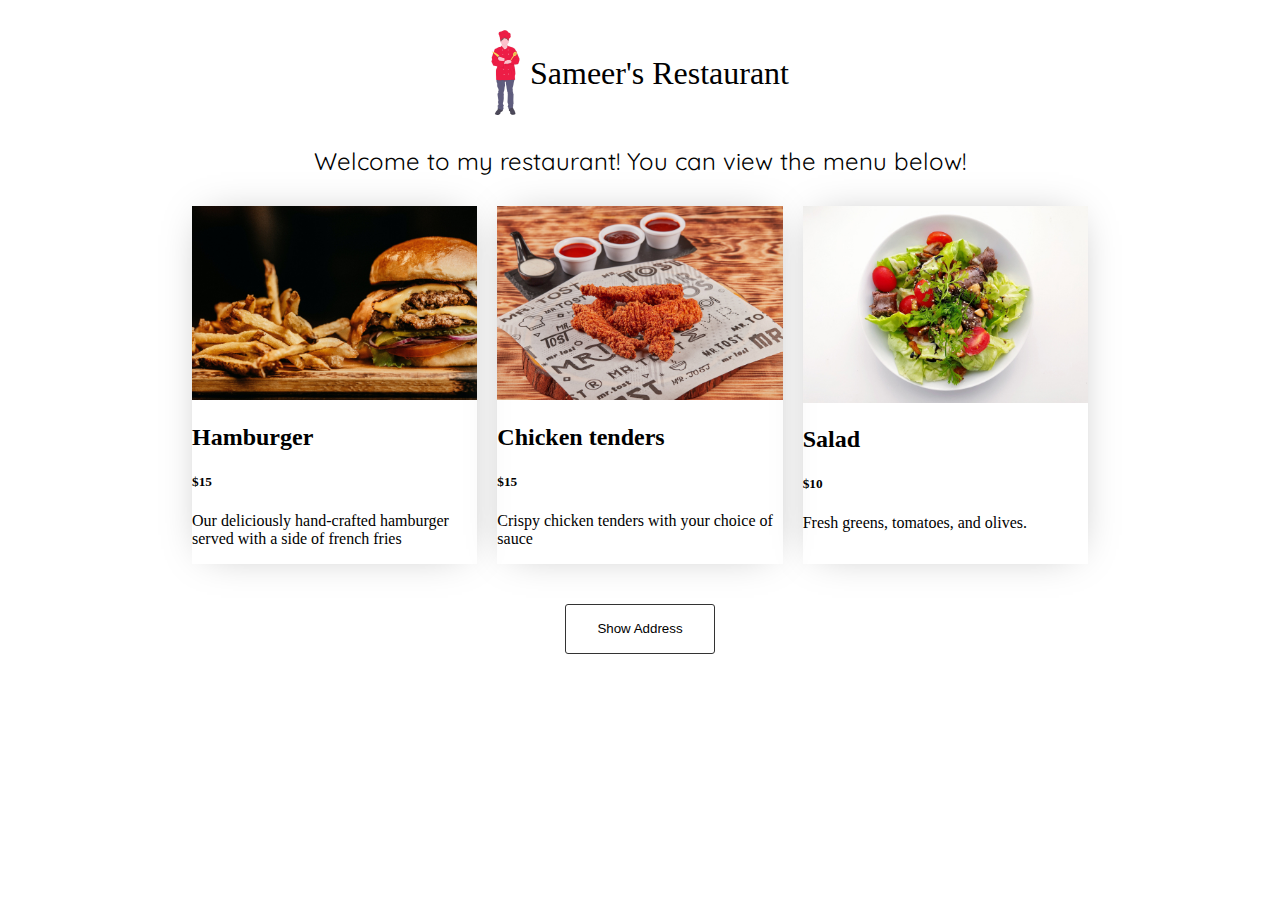
<file: index.html>
<!DOCTYPE html>
<html lang="en">
<!-- head is everything that isn't seen when you load browser-->
<head>

    <!-- Meta tags that help browsers optimize content, and tell search engines additional information-->
    <meta charset="UTF-8">
    <meta name="viewport" content="width=device-width, initial-scale=1.0">

    <!-- Title of website displayed on the browser tab at top-->
    <title>Restaurant Website</title>

    <!-- Links our CSS file to this webpage-->
    <link type="text/css" rel="stylesheet" href="index.css">

    <!-- Uses Google Fonts to load the two fonts we will be using, ensuring everyone has access to the fonts-->
    <link rel="preconnect" href="https://fonts.googleapis.com">
    <link rel="preconnect" href="https://fonts.gstatic.com" crossorigin>
    <link href="https://fonts.googleapis.com/css2?family=EB+Garamond:ital,wght@0,400;0,500;0,700;1,400;1,700&family=Quicksand:wght@300;500;700&display=swap" rel="stylesheet">
</head>
<body>
    <!-- New HTML code will be written here-->
<!--
    <div>
        <h1>Hello, World!</h1>
        <p>This is a paragraph</p>
    </div>
    <img src="/assets\chicken.jpg">
-->

<!--
    <div class="div1">
        <p>Text</p>
    </div>
    <div class="div2"></div>    
-->
    <div class="logo">
        <img src="assets/logo.svg"/>
        <h1>Sameer's Restaurant</h1>
    </div>
    <p class = "description">Welcome to my restaurant! You can view the menu below!</p>
    <div class = "grid-container">
        <div class = "menu-item">
            <img src="assets/hamburger.jpg"/>
            <h2 class="menu-item-title">Hamburger</h2>
            <h5 class="menu-item-price">$15</h5>
            <p class="menu-item-description">Our deliciously hand-crafted hamburger served with a side of french fries</p>
        </div>
        <div class = "menu-item">
            <img src="assets/chicken.jpg"/>
            <h2 class="menu-item-title">Chicken tenders</h2>
            <h5 class="menu-item-price">$15</h5>
            <p class="menu-item-description">Crispy chicken tenders with your choice of sauce</p>
        </div>
        <div class = "menu-item">
            <img src="assets/salad.jpg"/>
            <h2 class="menu-item-title">Salad</h2>
            <h5 class="menu-item-price">$10</h5>
            <p class="menu-item-description">Fresh greens, tomatoes, and olives.</p>
        </div>
    </div>
    <button>Show Address</button>
</body>
<script>
    // Our javascript code will go here
    let button = document.getElementsByTagName("button")[0];

    button.addEventListener("click",
    () => {
        alert("123 Main Street");
    })
</script>
</html>
</file>
<file: index.css>
body {
    /*background-color: yellow;*/
    margin: 0;
}

.logo {
    display: flex;
    /* our main axis is horizontal bc we want row, flex by default is row so horizontal */
    justify-content: center;
    /*background-color: yellow;*/

    /* only centers within div itself, not entire page. Ex try below command
    width: 500px; */

    /*always aligns on cross axis (so if we justified vertically this would align hor, but we stuck w default here*/
    align-items: center;
    margin: 30px;
}

.logo h1{
    padding-left: 10px;
    font-family: "Garamond";
    font-weight: 400;
}

.description {
    text-align: center;
    font-size: 24px;
    font-family: "Quicksand";
}

.grid-container {
    display: grid;
    grid-template-columns: 1fr 1fr 1fr;
    /* arrange elements in a grid, decide how much (in fractional units of page) each col (ie each container should get) */
    grid-gap: 20px;
    width: 70%;
    margin-left: auto;
    margin-right: auto;
    margin-top: 30px;
}

.menu-item {
    box-shadow: 0px 0px 40px -15px #aaa;
}

.menu-item img{
    width: 100%;
}

button {
    margin-left: auto;
    margin-right: auto;
    display: block;
    margin-top: 40px;
    width: 150px;
    height: 50px;
    border: 1px solid #333;
    background: none;
    border-radius: 3px;
    transition: .5s all;
}

button:hover {
    cursor: pointer;
    background-color: #eee;
}
/*
.div1 {
    background-color: red;
    width: 100px;
    height: 100px;
    margin: 20px;
    #margin-bottom or margin-top can be more specific, add space outside box
    padding adds space within container
}


#chain selectors together
.div1 p{
    text-align: center;
    color: white;
    margin: 20px;
    #margin-bottom or margin-top can be more specific
}

.div2 {
    width: 100px;
    height: 100px;
    background-color: purple;
    
}
*/

/*use # to call element by id
just type element to call by tag
use . to call by class
applies background color to entire body*/
</file>
